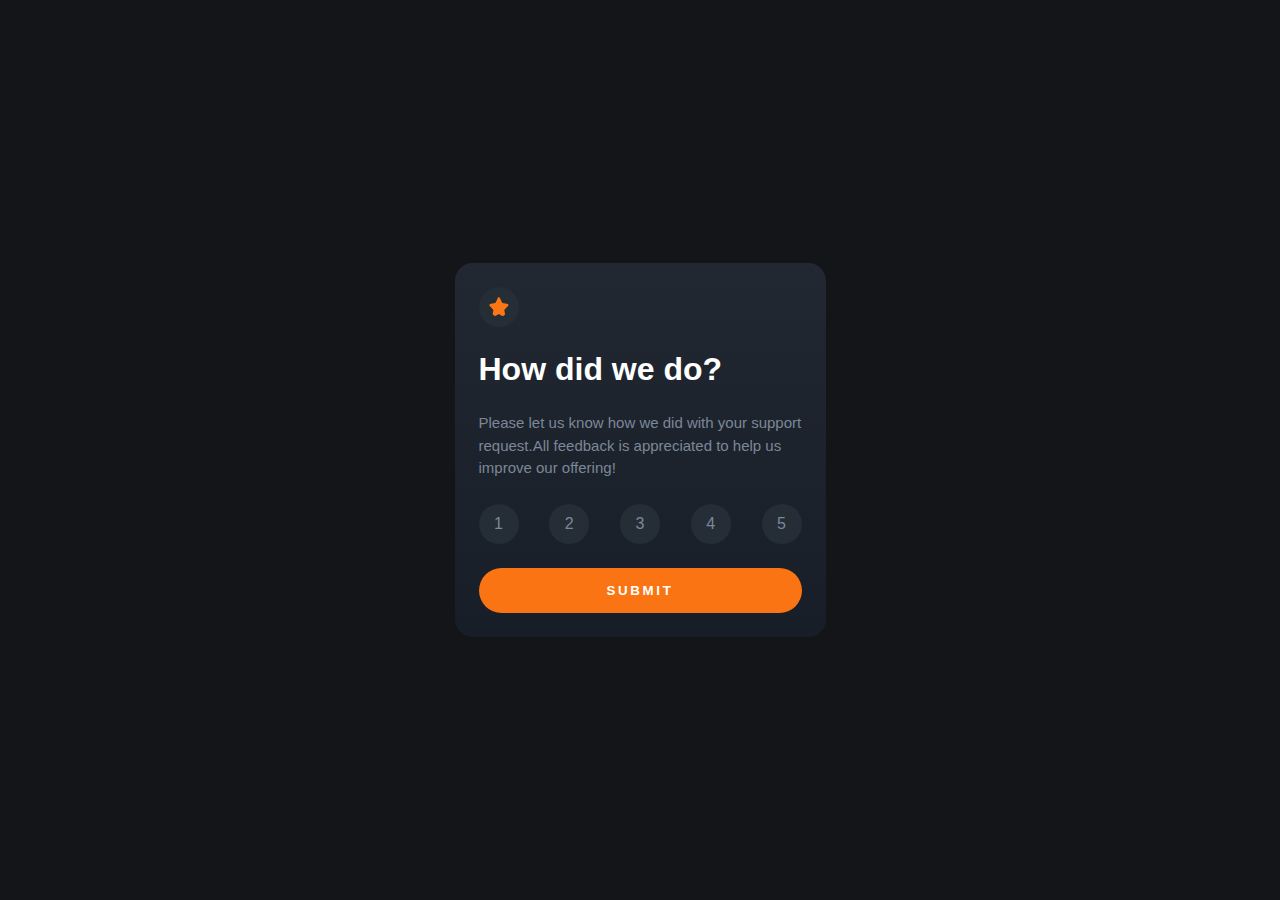
<file: index.html>
<!DOCTYPE html>
<html lang="en">
<head>
  <meta charset="UTF-8">
  <meta name="viewport" content="width=device-width, initial-scale=1.0"> <!-- displays site properly based on user's device -->

  <link rel="icon" href="./src/images/favicon-32x32.png">
  
  <title>Mustapha Ouassit | Interactive rating component</title>

  <link rel="stylesheet" href="./index.css">
</head>
<body>
  <main class="container">
    <div id="rating" class="box rating">
      <img class="star-rating" src="./images/icon-star.svg" alt="icon-star">
      <h1>How did we do?</h1>
      <p>Please let us know how we did with your support request.All feedback is appreciated to help us improve our offering!</p>
      <div id="listRating" class="list-rating">
        <span class="number-rating">1</span>
        <span class="number-rating">2</span>
        <span class="number-rating">3</span>
        <span class="number-rating">4</span>
        <span class="number-rating">5</span>
      </div>
      <button id="submit" class="submit">SUBMIT</button>
    </div>
    <div id="thankYou" class="box thank-you">
      <img src="./images/illustration-thank-you.svg" alt="thank-you">
      <span class="info-rating">You selected <span id="numberSelected"></span> out of 5</span>
      <h1>Thank you!</h1>
      <p>We appreciate you taking the time to give a rating. if you ever need more support.don't hesitate to get in touch!</p>
    </div>
  </main>
  <script src="./index.js"></script>
</body>
</html>
</file>
<file: index.css>
:root{
    --primary-color:   hsl(25, 97%, 53%);
    --paragraph-color: hsl(216, 12%, 54%);
    --white:           hsl(0, 0%, 100%);
    --background-item: hsl(213, 19%, 18%);
    --gap:              1.5rem;
    --font-size:        15px;
    --font-family:      'Overpass', sans-serif;;
}

*{
    box-sizing: border-box;
    padding: 0;
    margin: 0;
}

html,body{
    background-color: #141519;
    min-height: 100vh;
    display: flex;
    align-items: center;
    justify-content: center;
}

h1{
    color: var(--white);
}

p{
    color: var(--paragraph-color);
    font-size: var(--font-size);
    line-height: 1.5em;
}

.container{
    background: linear-gradient(to bottom, #212832, #171e27);
    max-width: 371px;
    font-family: var(--font-family);
    border-radius: 18px;
}

.container .box{
    display: flex;
    flex-direction: column;
    padding: 1.5rem;
    gap: var(--gap);
}

.container .rating .star-rating{
    background-color: var(--background-item);
    width: 40px;
    height: 40px;
    padding: 10px;
    border-radius: 50px;
}

.container .rating .list-rating{
    display: flex;
    justify-content: space-between;
    flex-wrap: wrap;
}

.container .rating .list-rating span{
    background-color: var(--background-item);
    border-radius: 50px;
    width: 40px;
    height: 40px;
    display: flex;
    justify-content: center;
    align-items: center;
    color: var(--paragraph-color);
    cursor: pointer;
}

.container .rating .list-rating span:hover{
    background-color: hsl(217, 12%, 63%);
    color: var(--white);
}

#active{
    background-color: var(--primary-color);
    color: var(--white);
}

.container .rating .submit{
    background-color: var(--primary-color);
    border: none;
    color: var(--white);
    border-radius: 50px;
    font-family: var(--font-family);
    font-weight: bold;
    letter-spacing: .2em;
    height: 45px;
    text-align: center;
}

.container .rating .submit:hover{
    background-color: var(--white);
    color: var(--primary-color);
    cursor: pointer;
}

.container .thank-you{
    align-items: center;
    display: none;
}

.container .thank-you .info-rating{
    color: var(--primary-color);
    background-color: var(--background-item);
    padding: 6px;
    border-radius: 18px;
    font-size: 0.8em;
    width: 170px;
    text-align: center;
}

.container .thank-you p{
    text-align: center;
}


@media screen and (min-width: 1440px) {
    .container{
        max-width: 371px;
    }
}

@media screen and (max-width: 375px) {
    .container{
        max-width: 90%;
    }
}

/* Responsive for extra small devices */

@media screen and (max-width: 299px) {
    .container .rating .list-rating{
        justify-content: center;
        gap: var(--gap);   
    }
}
@media screen and (max-width: 169px) {
    .container .box{
        justify-content: center;
        align-items: center; 
    }
}
</file>
